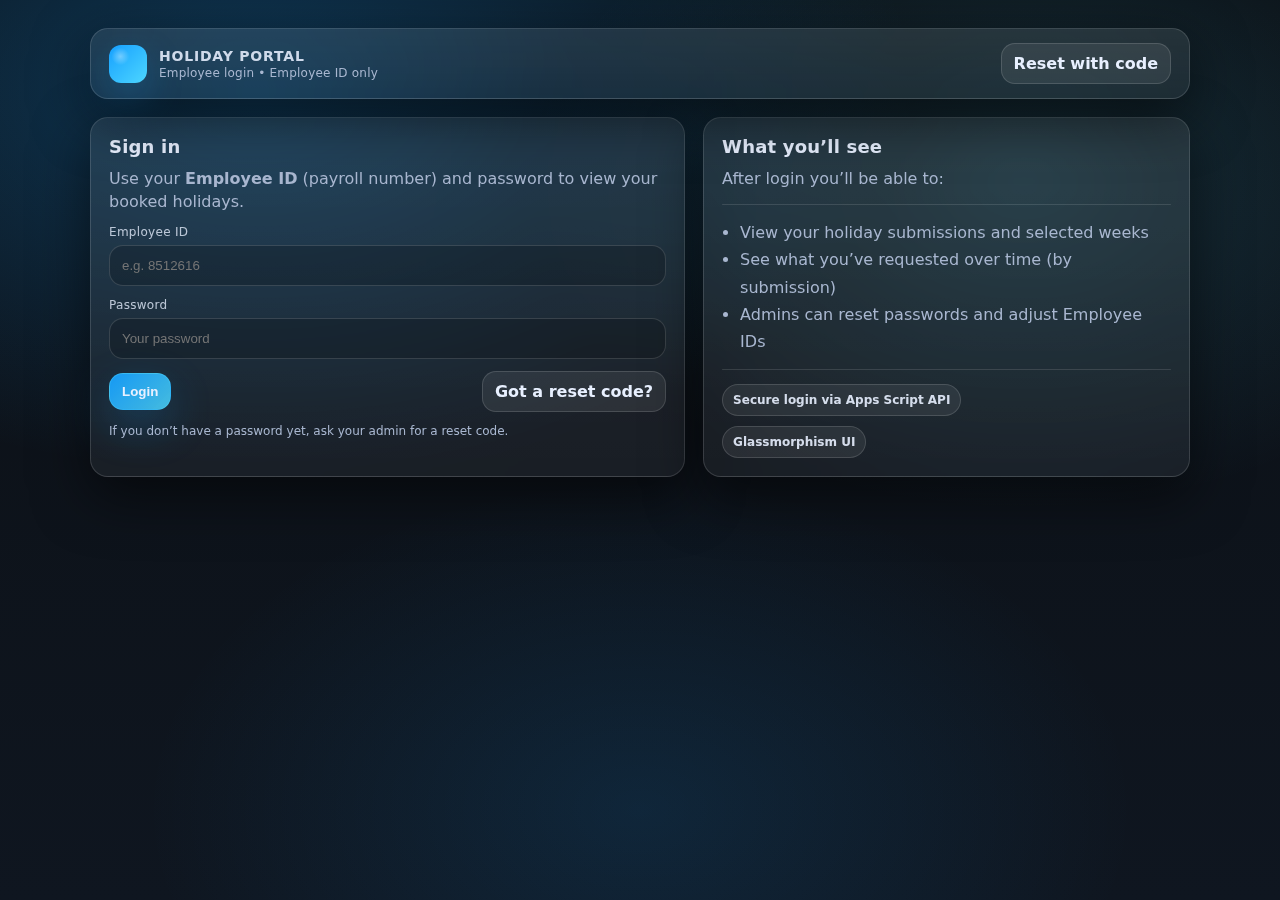
<file: index.html>
<!doctype html>
<html lang="en">
<head>
  <meta charset="utf-8" />
  <meta name="viewport" content="width=device-width,initial-scale=1" />
  <meta http-equiv="refresh" content="0; url=login.html" />
  <title>Holiday Portal</title>
  <link rel="stylesheet" href="styles.css" />
</head>
<body>
  <div class="container">
    <div class="card" style="margin-top:18px;">
      <h2>Redirecting…</h2>
      <p class="muted">If you are not redirected automatically, <a href="login.html">click here to login</a>.</p>
    </div>
  </div>
</body>
</html>
</file>
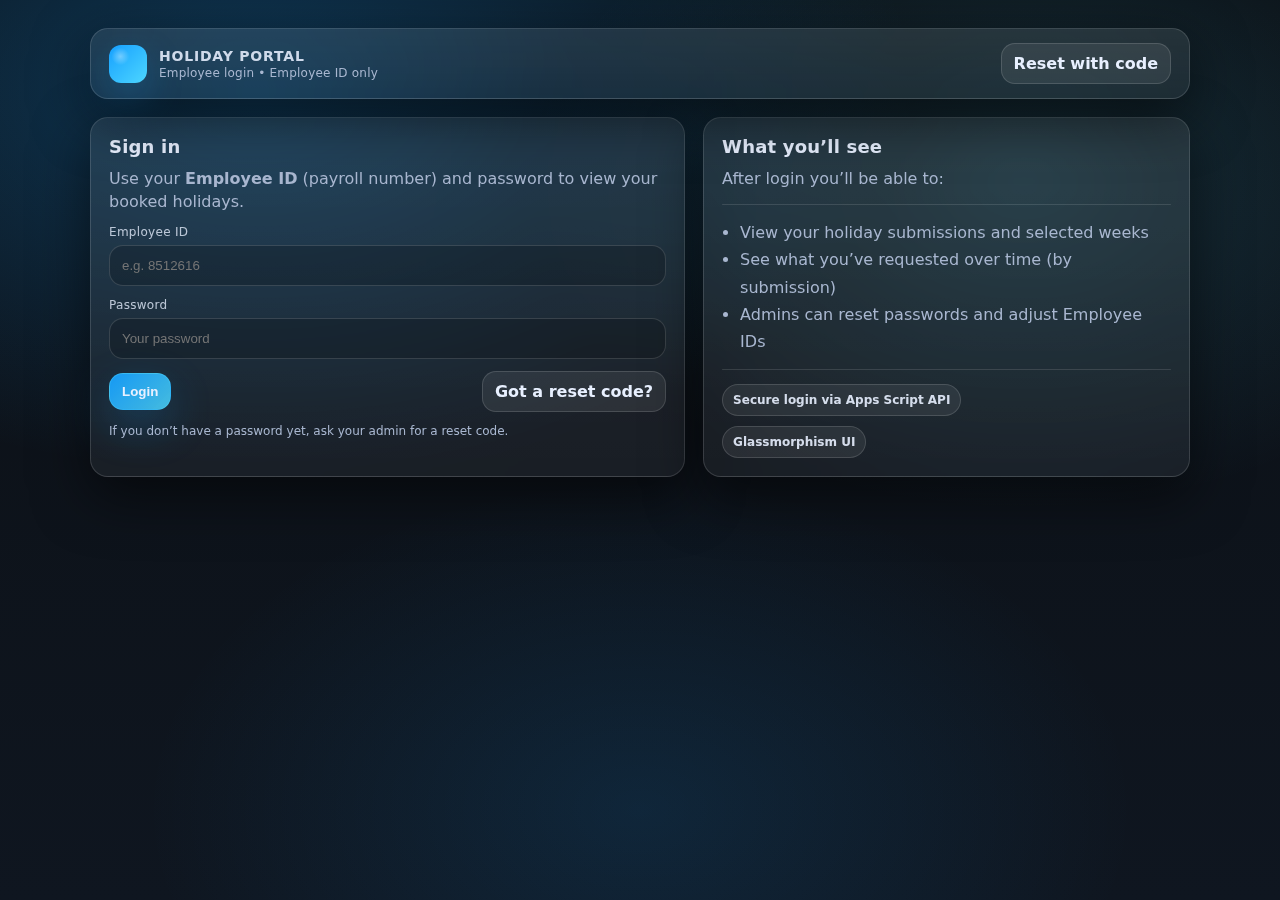
<file: admin.html>
<!doctype html>
<html lang="en">
<head>
  <meta charset="utf-8" />
  <meta name="viewport" content="width=device-width,initial-scale=1" />
  <title>Holiday Portal — Admin</title>
  <link rel="stylesheet" href="styles.css" />
</head>
<body>
  <div class="container">
    <div class="topbar">
      <div class="brand">
        <div class="logo"></div>
        <div>
          <h1>Holiday Portal</h1>
          <small id="subhead">Admin Panel</small>
        </div>
      </div>
      <div class="actions">
        <a class="btn" href="dashboard.html">Dashboard</a>
        <button class="btn danger" onclick="logout()">Logout</button>
      </div>
    </div>

    <div class="grid">
      <div class="card">
        <h2>Find user</h2>
        <p class="muted">Search by Employee ID or name.</p>

        <div class="form">
          <div class="field">
            <label>Search</label>
            <input class="input" id="q" placeholder="e.g. 8512616 or Alan" />
          </div>
          <div class="row">
            <button class="btn primary" id="searchBtn">Search</button>
            <button class="btn" id="createBtn">Create user</button>
          </div>
        </div>

        <div class="hr"></div>
        <div id="results" class="muted">No results yet.</div>
      </div>

      <div class="card">
        <h2>Admin actions</h2>
        <p class="muted">Select a user from the results to manage them.</p>

        <div class="badge" id="selectedBadge">No user selected</div>
        <div style="height:10px"></div>

        <div class="form">
          <div class="field">
            <label>Update Employee ID</label>
            <input class="input" id="newPayroll" placeholder="New Employee ID" />
          </div>
          <button class="btn" id="updatePayrollBtn" disabled>Update payroll number</button>

          <div class="hr"></div>

          <button class="btn primary" id="resetBtn" disabled>Generate reset code</button>
          <div class="small muted" id="resetOut" style="margin-top:10px;"></div>
        </div>
      </div>
    </div>
  </div>

  <div id="toast" class="toast"></div>
  <script src="app.js"></script>
  <script>
    let selected = null;

    (async () => {
      const user = await requireAuth({ adminOnly: true });
      if (!user) return;
      document.getElementById("subhead").textContent = `Admin Panel • Logged in as ${user.payroll_number}`;
    })();

    function renderResults(matches){
      const el = document.getElementById("results");
      if (!matches || !matches.length){
        el.innerHTML = `<div class="badge warn">No matching users found.</div>`;
        return;
      }
      const rows = matches.map(u => `
        <tr>
          <td><button class="btn" data-p="${escapeHtml(u.payroll_number)}" style="padding:8px 10px;">Select</button></td>
          <td>${escapeHtml(u.payroll_number)}</td>
          <td>${escapeHtml(u.name || "")}</td>
          <td><span class="badge ${u.role === "admin" ? "ok" : ""}">${escapeHtml(u.role)}</span></td>
          <td>${u.force_reset ? `<span class="badge warn">Force reset</span>` : `<span class="badge ok">OK</span>`}</td>
        </tr>
      `).join("");

      el.innerHTML = `
        <table class="table">
          <thead>
            <tr>
              <th></th><th>Employee ID</th><th>Name</th><th>Role</th><th>Status</th>
            </tr>
          </thead>
          <tbody>${rows}</tbody>
        </table>
      `;

      el.querySelectorAll("button[data-p]").forEach(btn => {
        btn.addEventListener("click", () => {
          const p = btn.getAttribute("data-p");
          selected = matches.find(x => String(x.payroll_number) === String(p));
          document.getElementById("selectedBadge").textContent =
            `Selected: ${selected.payroll_number} ${selected.name ? "• " + selected.name : ""}`;
          document.getElementById("updatePayrollBtn").disabled = false;
          document.getElementById("resetBtn").disabled = false;
          document.getElementById("resetOut").textContent = "";
        });
      });
    }

    document.getElementById("searchBtn").addEventListener("click", async () => {
      const token = getToken();
      const query = document.getElementById("q").value.trim();
      if (!query) return toast("Missing search", "Enter an Employee ID or name.", "err");

      const out = await api("adminSearchUser", { token, query });
      if (!out.ok) return toast("Search failed", out.error || "Try again.", "err");

      renderResults(out.matches);
    });

    document.getElementById("updatePayrollBtn").addEventListener("click", async () => {
      if (!selected) return;
      const token = getToken();
      const new_payroll_number = document.getElementById("newPayroll").value.trim();
      if (!new_payroll_number) return toast("Missing new ID", "Enter the new Employee ID.", "err");

      const out = await api("adminUpdatePayroll", {
        token,
        old_payroll_number: selected.payroll_number,
        new_payroll_number
      });

      if (!out.ok) return toast("Update failed", out.error || "Try again.", "err");

      toast("Updated", `Employee ID changed to ${new_payroll_number}.`, "ok");
      selected.payroll_number = new_payroll_number;
      document.getElementById("selectedBadge").textContent =
        `Selected: ${selected.payroll_number} ${selected.name ? "• " + selected.name : ""}`;
    });

    document.getElementById("resetBtn").addEventListener("click", async () => {
      if (!selected) return;
      const token = getToken();

      const out = await api("adminResetPassword", { token, payroll_number: selected.payroll_number });
      if (!out.ok) return toast("Reset failed", out.error || "Try again.", "err");

      document.getElementById("resetOut").innerHTML =
        `<span class="badge ok">Reset code: ${escapeHtml(out.reset_code)}</span>
         <div class="small muted" style="margin-top:8px;">Expires in ${escapeHtml(out.expires_minutes)} minutes. User sets password on <b>reset.html</b>.</div>`;
      toast("Reset code generated", "Give the code to the employee.", "ok");
    });

    document.getElementById("createBtn").addEventListener("click", async () => {
      const payroll_number = prompt("New Employee ID (payroll number):");
      if (!payroll_number) return;
      const name = prompt("Name (optional):") || "";
      const role = prompt("Role: user or admin (default user):") || "user";

      const out = await api("adminCreateUser", { token: getToken(), payroll_number, name, role });
      if (!out.ok) return toast("Create failed", out.error || "Try again.", "err");

      toast("User created", "Now generate a reset code to set their password.", "ok");
    });
  </script>
</body>
</html>
</file>
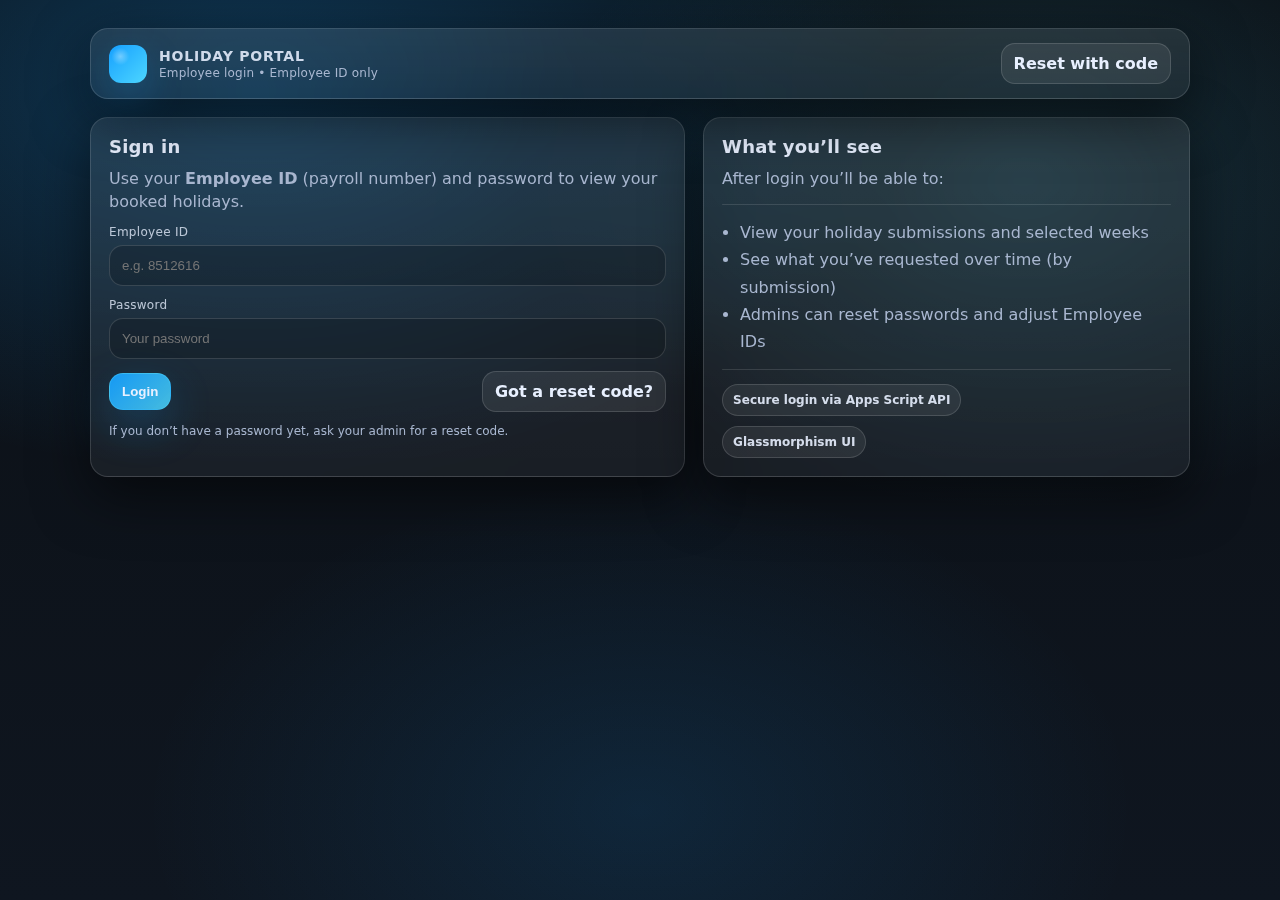
<file: dashboard.html>
<!doctype html>
<html lang="en">
<head>
  <meta charset="utf-8" />
  <meta name="viewport" content="width=device-width,initial-scale=1" />
  <title>Holiday Portal — Dashboard</title>
  <link rel="stylesheet" href="styles.css" />
</head>
<body>
  <div class="container">
    <div class="topbar">
      <div class="brand">
        <div class="logo"></div>
        <div>
          <h1>Holiday Portal</h1>
          <small id="subhead">Loading…</small>
        </div>
      </div>
      <div class="actions">
        <a class="btn" id="adminBtn" href="admin.html" style="display:none;">Admin</a>
        <button class="btn danger" onclick="logout()">Logout</button>
      </div>
    </div>

    <div class="grid">
      <div class="card">
        <h2>Your holiday submissions</h2>
        <p class="muted">This reads directly from your Google Form response sheet (Employee ID: + week selections).</p>

        <div id="submissionsWrap" class="muted">Loading…</div>
      </div>

      <div class="card">
        <h2>Summary</h2>
        <p class="muted">Quick counts based on your submissions.</p>

        <div class="kpis">
          <div class="kpi">
            <div class="num" id="kpiSub">—</div>
            <div class="label">Submissions found</div>
          </div>
          <div class="kpi">
            <div class="num" id="kpiWeeks">—</div>
            <div class="label">Weeks selected (total)</div>
          </div>
          <div class="kpi">
            <div class="num" id="kpiLast">—</div>
            <div class="label">Latest submission</div>
          </div>
        </div>

        <div class="hr"></div>
        <div class="badge">Employee ID-based login</div>
        <div style="height:10px"></div>
        <div class="badge">Glass UI • Dark + Electric Blue</div>
      </div>
    </div>
  </div>

  <div id="toast" class="toast"></div>
  <script src="app.js"></script>
  <script>
    (async () => {
      const user = await requireAuth();
      if (!user) return;

      document.getElementById("subhead").textContent = `Signed in as Employee ID ${user.payroll_number}`;
      if (user.role === "admin") document.getElementById("adminBtn").style.display = "inline-flex";

      const token = getToken();
      const out = await api("myHolidays", { token });

      if (!out.ok) {
        return toast("Could not load holidays", out.error || "Try again.", "err");
      }

      const subs = out.submissions || [];
      document.getElementById("kpiSub").textContent = String(subs.length);

      let weeksCount = 0;
      let latest = "";
      const wrap = document.getElementById("submissionsWrap");

      if (!subs.length) {
        wrap.innerHTML = `<div class="badge warn">No submissions found for your Employee ID.</div>`;
        document.getElementById("kpiWeeks").textContent = "0";
        document.getElementById("kpiLast").textContent = "—";
        return;
      }

      const rows = subs.map(s => {
        const weeks = s.weeks || {};
        const vals = Object.values(weeks).map(v => String(v || "").trim()).filter(Boolean);
        weeksCount += vals.length;
        latest = s.submitted_at || latest;

        return `
          <tr>
            <td>${escapeHtml(s.submitted_at || "—")}</td>
            <td>${escapeHtml(weeks["First Week:"] || "")}</td>
            <td>${escapeHtml(weeks["Second Week:"] || "")}</td>
            <td>${escapeHtml(weeks["Third Week:"] || "")}</td>
            <td>${escapeHtml(weeks["Fourth Week:"] || "")}</td>
            <td>${escapeHtml(weeks["Fifth Week:"] || "")}</td>
          </tr>
        `;
      }).join("");

      wrap.innerHTML = `
        <table class="table">
          <thead>
            <tr>
              <th>Submitted</th>
              <th>First Week</th>
              <th>Second Week</th>
              <th>Third Week</th>
              <th>Fourth Week</th>
              <th>Fifth Week</th>
            </tr>
          </thead>
          <tbody>${rows}</tbody>
        </table>
      `;

      document.getElementById("kpiWeeks").textContent = String(weeksCount);
      document.getElementById("kpiLast").textContent = latest ? String(latest) : "—";
    })();
  </script>
</body>
</html>
</file>
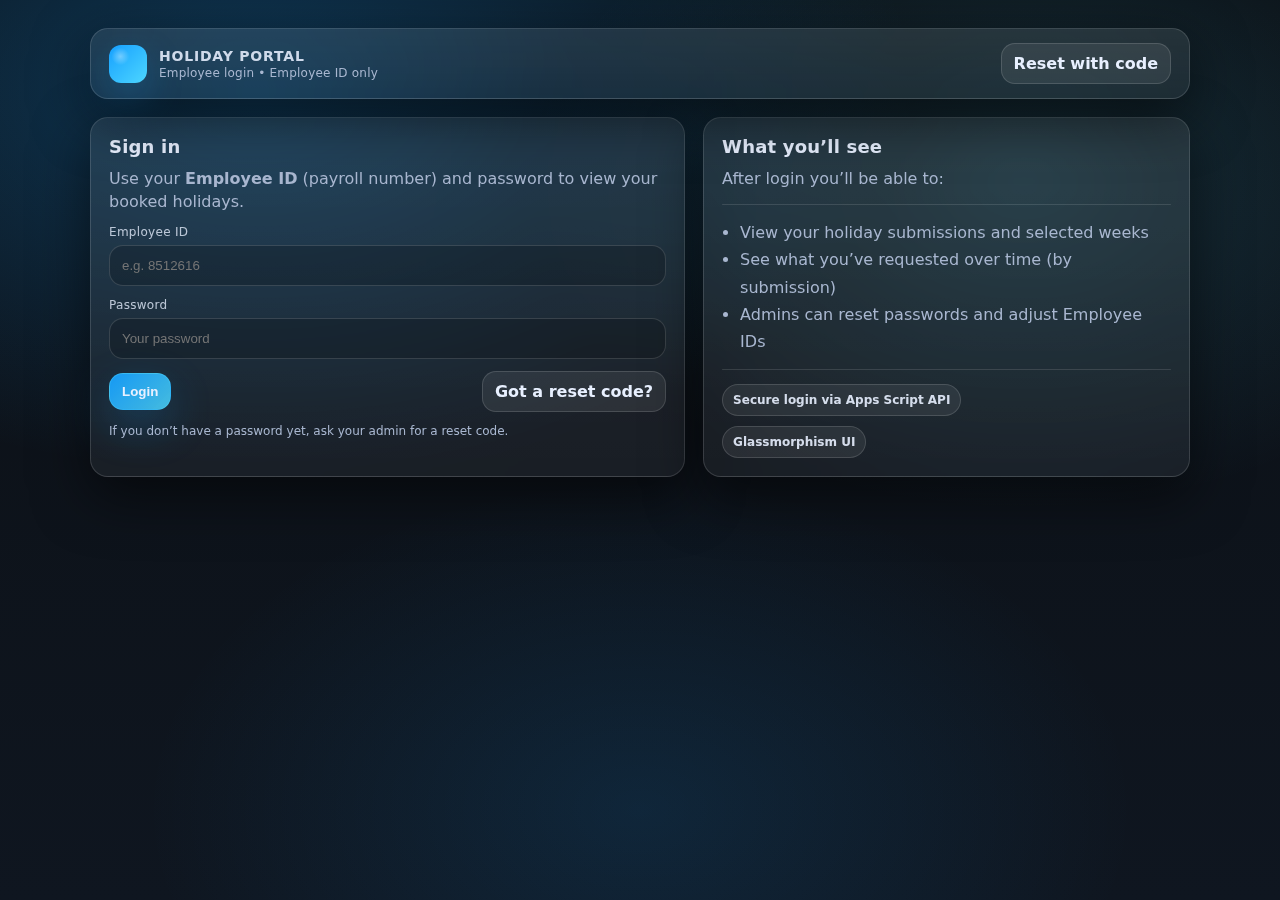
<file: login.html>
<!doctype html>
<html lang="en">
<head>
  <meta charset="utf-8" />
  <meta name="viewport" content="width=device-width,initial-scale=1" />
  <title>Holiday Portal — Login</title>
  <link rel="stylesheet" href="styles.css" />
</head>
<body>
  <div class="container">
    <div class="topbar">
      <div class="brand">
        <div class="logo"></div>
        <div>
          <h1>Holiday Portal</h1>
          <small>Employee login • Employee ID only</small>
        </div>
      </div>
      <div class="actions">
        <a class="btn" href="reset.html">Reset with code</a>
      </div>
    </div>

    <div class="grid">
      <div class="card">
        <h2>Sign in</h2>
        <p>Use your <b>Employee ID</b> (payroll number) and password to view your booked holidays.</p>

        <form id="loginForm" class="form">
          <div class="field">
            <label>Employee ID</label>
            <input class="input" id="payroll" autocomplete="username" inputmode="numeric" placeholder="e.g. 8512616" />
          </div>

          <div class="field">
            <label>Password</label>
            <input class="input" id="password" type="password" autocomplete="current-password" placeholder="Your password" />
          </div>

          <div class="row">
            <button class="btn primary" type="submit">Login</button>
            <a class="btn" href="reset.html">Got a reset code?</a>
          </div>
          <div class="small muted">
            If you don’t have a password yet, ask your admin for a reset code.
          </div>
        </form>
      </div>

      <div class="card">
        <h2>What you’ll see</h2>
        <p>After login you’ll be able to:</p>
        <div class="hr"></div>
        <ul class="muted" style="line-height:1.7; margin:0; padding-left:18px;">
          <li>View your holiday submissions and selected weeks</li>
          <li>See what you’ve requested over time (by submission)</li>
          <li>Admins can reset passwords and adjust Employee IDs</li>
        </ul>
        <div class="hr"></div>
        <div class="badge">Secure login via Apps Script API</div>
        <div style="height:10px"></div>
        <div class="badge">Glassmorphism UI</div>
      </div>
    </div>
  </div>

  <div id="toast" class="toast"></div>
  <script src="app.js"></script>
  <script>
    document.getElementById("loginForm").addEventListener("submit", async (e) => {
      e.preventDefault();
      const payroll_number = document.getElementById("payroll").value.trim();
      const password = document.getElementById("password").value;

      if (!payroll_number || !password) {
        return toast("Missing info", "Please enter Employee ID and password.", "err");
      }

      const out = await api("login", { payroll_number, password });
      if (!out.ok) return toast("Login failed", out.error || "Invalid login.", "err");

      setToken(out.token);

      if (out.user.role === "admin") return (location.href = "admin.html");
      return (location.href = "dashboard.html");
    });
  </script>
</body>
</html>
</file>
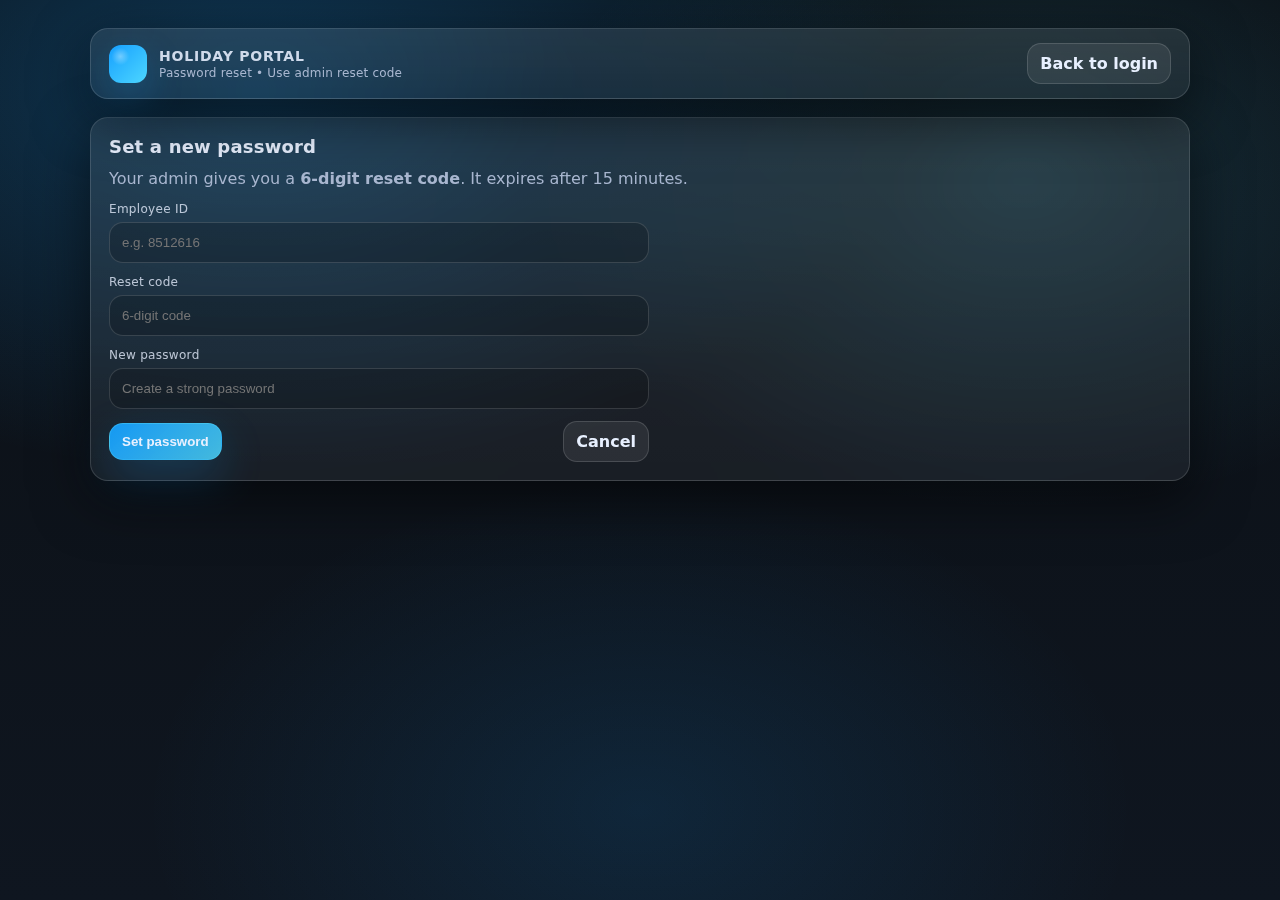
<file: reset.html>
<!doctype html>
<html lang="en">
<head>
  <meta charset="utf-8" />
  <meta name="viewport" content="width=device-width,initial-scale=1" />
  <title>Holiday Portal — Reset Password</title>
  <link rel="stylesheet" href="styles.css" />
</head>
<body>
  <div class="container">
    <div class="topbar">
      <div class="brand">
        <div class="logo"></div>
        <div>
          <h1>Holiday Portal</h1>
          <small>Password reset • Use admin reset code</small>
        </div>
      </div>
      <div class="actions">
        <a class="btn" href="login.html">Back to login</a>
      </div>
    </div>

    <div class="card" style="margin-top:18px;">
      <h2>Set a new password</h2>
      <p>Your admin gives you a <b>6-digit reset code</b>. It expires after 15 minutes.</p>

      <form id="resetForm" class="form" style="max-width:540px;">
        <div class="field">
          <label>Employee ID</label>
          <input class="input" id="payroll" inputmode="numeric" placeholder="e.g. 8512616" />
        </div>
        <div class="field">
          <label>Reset code</label>
          <input class="input" id="code" inputmode="numeric" placeholder="6-digit code" />
        </div>
        <div class="field">
          <label>New password</label>
          <input class="input" id="newpass" type="password" placeholder="Create a strong password" />
        </div>
        <div class="row">
          <button class="btn primary" type="submit">Set password</button>
          <a class="btn" href="login.html">Cancel</a>
        </div>
      </form>
    </div>
  </div>

  <div id="toast" class="toast"></div>
  <script src="app.js"></script>
  <script>
    document.getElementById("resetForm").addEventListener("submit", async (e) => {
      e.preventDefault();
      const payroll_number = document.getElementById("payroll").value.trim();
      const reset_code = document.getElementById("code").value.trim();
      const new_password = document.getElementById("newpass").value;

      if (!payroll_number || !reset_code || !new_password) {
        return toast("Missing info", "Fill in all fields.", "err");
      }

      const out = await api("setPasswordWithResetCode", { payroll_number, reset_code, new_password });
      if (!out.ok) return toast("Reset failed", out.error || "Could not set password.", "err");

      toast("Password set", "You can now login.", "ok");
      setTimeout(() => location.href = "login.html", 900);
    });
  </script>
</body>
</html>
</file>
<file: styles.css>
:root{
  --bg0:#0b0f14;
  --bg1:#0f1620;
  --glass: rgba(255,255,255,.08);
  --glass2: rgba(255,255,255,.06);
  --stroke: rgba(255,255,255,.14);
  --text:#e8f0ff;
  --muted:#a9b7d0;
  --blue:#16a0ff;
  --blue2:#4dd6ff;
  --danger:#ff4d6d;
  --ok:#32d583;
  --shadow: 0 18px 55px rgba(0,0,0,.55);
  --radius: 18px;
}

*{ box-sizing:border-box; }
html,body{ height:100%; }
body{
  margin:0;
  font-family: ui-sans-serif, system-ui, -apple-system, Segoe UI, Roboto, Arial;
  color:var(--text);
  background:
    radial-gradient(1200px 700px at 20% 10%, rgba(22,160,255,.28), transparent 55%),
    radial-gradient(900px 600px at 80% 20%, rgba(77,214,255,.16), transparent 55%),
    radial-gradient(900px 600px at 50% 90%, rgba(22,160,255,.12), transparent 55%),
    linear-gradient(180deg, var(--bg0), var(--bg1));
  overflow-x:hidden;
}

a{ color:var(--blue2); text-decoration:none; }
a:hover{ text-decoration:underline; }

.container{
  width:min(1100px, 92vw);
  margin: 0 auto;
  padding: 28px 0 56px;
}

.topbar{
  display:flex;
  align-items:center;
  justify-content:space-between;
  gap:16px;
  padding: 14px 18px;
  border-radius: var(--radius);
  background: linear-gradient(180deg, rgba(255,255,255,.09), rgba(255,255,255,.05));
  border:1px solid var(--stroke);
  backdrop-filter: blur(16px);
  box-shadow: var(--shadow);
  position:sticky;
  top:14px;
  z-index:5;
}

.brand{
  display:flex;
  gap:12px;
  align-items:center;
}
.logo{
  width:38px;height:38px;border-radius:12px;
  background:
    radial-gradient(16px 16px at 30% 30%, rgba(255,255,255,.35), transparent 55%),
    linear-gradient(135deg, rgba(22,160,255,1), rgba(77,214,255,1));
  box-shadow: 0 14px 36px rgba(22,160,255,.25);
}
.brand h1{
  font-size: 14px;
  letter-spacing:.8px;
  margin:0;
  text-transform:uppercase;
  color: rgba(232,240,255,.88);
}
.brand small{
  display:block;
  margin-top:2px;
  color: var(--muted);
  letter-spacing:.2px;
  text-transform:none;
  font-size:12px;
}

.actions{
  display:flex;
  align-items:center;
  gap:10px;
}

.btn{
  border:none;
  color:var(--text);
  background: rgba(255,255,255,.08);
  border:1px solid rgba(255,255,255,.14);
  padding:10px 12px;
  border-radius: 14px;
  cursor:pointer;
  transition: transform .08s ease, background .12s ease, border-color .12s ease;
  display:inline-flex;
  gap:8px;
  align-items:center;
  font-weight:600;
}
.btn:hover{
  background: rgba(255,255,255,.11);
  border-color: rgba(255,255,255,.20);
}
.btn:active{ transform: translateY(1px); }

.btn.primary{
  background: linear-gradient(135deg, rgba(22,160,255,.95), rgba(77,214,255,.85));
  border-color: rgba(77,214,255,.35);
  box-shadow: 0 16px 44px rgba(22,160,255,.24);
}
.btn.primary:hover{
  filter: brightness(1.03);
}

.btn.danger{
  background: rgba(255,77,109,.14);
  border-color: rgba(255,77,109,.30);
  color:#ffd7df;
}

.grid{
  display:grid;
  grid-template-columns: 1.1fr .9fr;
  gap:18px;
  margin-top:18px;
}
@media (max-width: 900px){
  .grid{ grid-template-columns: 1fr; }
}

.card{
  background: linear-gradient(180deg, rgba(255,255,255,.09), rgba(255,255,255,.05));
  border:1px solid var(--stroke);
  border-radius: var(--radius);
  backdrop-filter: blur(16px);
  box-shadow: var(--shadow);
  padding: 18px;
}

.card h2{
  margin:0 0 10px 0;
  font-size: 18px;
  letter-spacing:.2px;
}
.card p{
  margin: 0 0 12px 0;
  color: var(--muted);
  line-height: 1.45;
}

.form{
  display:grid;
  gap:12px;
  margin-top:10px;
}
.field label{
  display:block;
  font-size: 12px;
  color: rgba(232,240,255,.78);
  margin-bottom:6px;
  letter-spacing:.3px;
}
.input{
  width:100%;
  padding: 12px 12px;
  border-radius: 14px;
  background: rgba(0,0,0,.18);
  border:1px solid rgba(255,255,255,.14);
  color: var(--text);
  outline:none;
}
.input:focus{
  border-color: rgba(77,214,255,.55);
  box-shadow: 0 0 0 4px rgba(77,214,255,.14);
}

.row{
  display:flex;
  gap:10px;
  align-items:center;
  justify-content:space-between;
  flex-wrap:wrap;
}

.badge{
  display:inline-flex;
  align-items:center;
  gap:8px;
  padding: 8px 10px;
  border-radius: 999px;
  border: 1px solid rgba(255,255,255,.14);
  background: rgba(255,255,255,.07);
  color: rgba(232,240,255,.9);
  font-size: 12px;
  font-weight:700;
}
.badge.ok{ border-color: rgba(50,213,131,.35); background: rgba(50,213,131,.12); }
.badge.warn{ border-color: rgba(255,170,0,.35); background: rgba(255,170,0,.12); }
.badge.danger{ border-color: rgba(255,77,109,.35); background: rgba(255,77,109,.12); }

.table{
  width:100%;
  border-collapse:separate;
  border-spacing:0 10px;
}
.table th{
  text-align:left;
  font-size:12px;
  color: rgba(232,240,255,.75);
  padding: 0 10px 6px;
}
.table td{
  padding: 12px 10px;
  background: rgba(0,0,0,.18);
  border-top:1px solid rgba(255,255,255,.10);
  border-bottom:1px solid rgba(255,255,255,.10);
}
.table tr td:first-child{
  border-left:1px solid rgba(255,255,255,.10);
  border-radius: 14px 0 0 14px;
}
.table tr td:last-child{
  border-right:1px solid rgba(255,255,255,.10);
  border-radius: 0 14px 14px 0;
}
.muted{ color: var(--muted); }

.toast{
  position: fixed;
  right: 18px;
  bottom: 18px;
  width: min(420px, 90vw);
  padding: 12px 14px;
  border-radius: 16px;
  border:1px solid rgba(255,255,255,.14);
  background: rgba(20,28,40,.68);
  backdrop-filter: blur(16px);
  box-shadow: var(--shadow);
  transform: translateY(18px);
  opacity:0;
  pointer-events:none;
  transition: .18s ease;
  z-index: 999;
}
.toast.show{ transform: translateY(0); opacity:1; }
.toast strong{ display:block; margin-bottom:4px; }
.toast.ok{ border-color: rgba(50,213,131,.30); }
.toast.err{ border-color: rgba(255,77,109,.35); }

.kpis{
  display:grid;
  grid-template-columns: repeat(3, 1fr);
  gap:12px;
  margin-top:12px;
}
@media (max-width: 900px){
  .kpis{ grid-template-columns: 1fr; }
}
.kpi{
  padding:14px;
  border-radius: 18px;
  background: rgba(0,0,0,.18);
  border:1px solid rgba(255,255,255,.12);
}
.kpi .num{
  font-size: 22px;
  font-weight: 900;
  letter-spacing:.2px;
}
.kpi .label{
  margin-top:4px;
  color: var(--muted);
  font-size: 12px;
}

.hr{
  height:1px;
  background: rgba(255,255,255,.12);
  margin: 14px 0;
  border-radius: 999px;
}
.small{ font-size:12px; }
</file>
